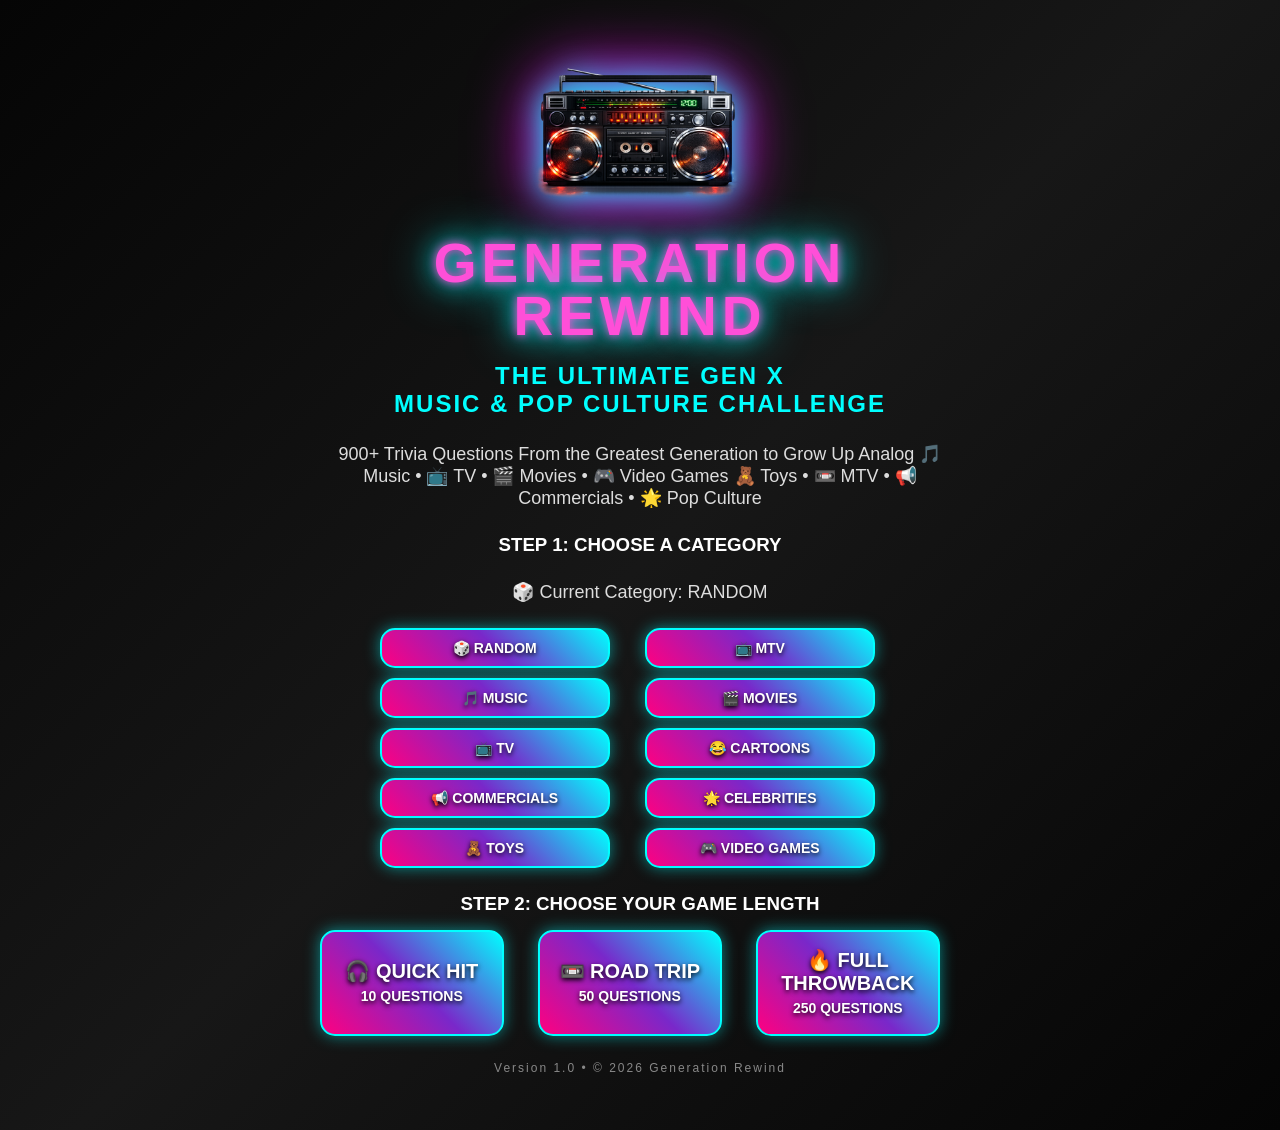
<file: index.html>
<!DOCTYPE html>
<html lang="en">

<head>
   <link rel="manifest" href="manifest.json">
<meta name="apple-mobile-web-app-capable" content="yes">
<meta name="apple-mobile-web-app-status-bar-style" content="black-translucent">
<meta name="apple-mobile-web-app-title" content="Generation Rewind"> 
<meta charset="UTF-8">
<meta name="viewport" content="width=device-width, initial-scale=1.0">

<title>Generation Rewind | The Ultimate Gen X Trivia Challenge</title>

<link rel="stylesheet" href="style.css">
<link rel="icon" type="image/png" href="logo.png">

</head>

<body>

<div class="game-container">

<!-- START SCREEN -->

<section id="startScreen" class="screen active">

<div class="boombox">
<img src="boombox.png" alt="Boombox">
</div>

<h1>
GENERATION<br>
REWIND
</h1>
<h2>
THE ULTIMATE GEN X<br>
MUSIC & POP CULTURE CHALLENGE
</h2>

<p>
900+ Trivia Questions From the Greatest Generation to Grow Up Analog

🎵 Music • 📺 TV • 🎬 Movies • 🎮 Video Games
🧸 Toys • 📼 MTV • 📢 Commercials • 🌟 Pop Culture
</p>

<h3>STEP 1: CHOOSE A CATEGORY</h3>

<p id="selectedCategory">
🎲 Current Category: RANDOM
</p>

<div class="category-buttons">

<button onclick="setCategory('Random', this)">🎲 RANDOM</button>
<button onclick="setCategory('MTV',this)">📺 MTV</button>
<button onclick="setCategory('Music',this)">🎵 MUSIC</button>
<button onclick="setCategory('Movies',this)">🎬 MOVIES</button>
<button onclick="setCategory('TV',this)">📺 TV</button>
<button onclick="setCategory('Cartoons',this)">😂 CARTOONS</button>
<button onclick="setCategory('Commercials',this)">📢 COMMERCIALS</button>
<button onclick="setCategory('Celebrity',this)">🌟 CELEBRITIES</button>
<button onclick="setCategory('Toys',this)">🧸 TOYS</button>
<button onclick="setCategory('Games',this)">🎮 VIDEO GAMES</button>

</div>

<h3>STEP 2: CHOOSE YOUR GAME LENGTH</h3>

<div class="mode-buttons">

<button onclick="startGame(10,this)">
🎧 QUICK HIT
<br>
<small>10 QUESTIONS</small>
</button>

<button onclick="startGame(50,this)">
📼 ROAD TRIP
<br>
<small>50 QUESTIONS</small>
</button>

<button onclick="startGame(250,this)">
🔥 FULL THROWBACK
<br>
<small>250 QUESTIONS</small>
</button>

</div>
<p class="version">
Version 1.0 • © 2026 Generation Rewind
</p>

</section>

</section>


<section id="loadingScreen" class="screen">

<div class="loading-cassette">
📼
</div>

<h2>REWINDING YOUR MEMORIES...</h2>

<p id="loadingDetails"></p>

</section>
<!-- QUIZ SCREEN -->

<section id="quizScreen" class="screen">


<div class="header">

<div id="questionNumber">
Question 1 of 10
</div>

<div id="category">
CATEGORY
</div>

<div id="questionCount">
QUESTION 1 / 50
</div>

</div>


<div class="progress">

<div id="progressBar"></div>

</div>



<div class="card">

<div id="difficulty">
MEDIUM
</div>


<h2 id="question">
Question goes here
</h2>


<div id="answers">

<button class="answer" onclick="selectAnswer(0)">
Answer
</button>

<button class="answer" onclick="selectAnswer(1)">
Answer
</button>

<button class="answer" onclick="selectAnswer(2)">
Answer
</button>

<button class="answer" onclick="selectAnswer(3)">
Answer
</button>

</div>


<div id="feedback"></div>


<button id="nextButton" onclick="nextQuestion()">
NEXT
</button>


</div>


<div class="score">

SCORE:
<span id="score">0</span>

</div>


</section>




<!-- RESULTS SCREEN -->


<section id="resultScreen" class="screen">


<h1>
REWIND COMPLETE
</h1>
<div class="result-trophy">
🏆
</div>


<h2 id="finalScore"></h2>


<h2 id="titleEarned"></h2>
<p id="messageEarned"></p>


<button onclick="location.reload()">
PLAY AGAIN
</button>
<button onclick="goToMenu()">
🏠 RETURN TO MENU
</button>


</section>


</div>

<audio id="clickSound" src="sounds/click.mp3"></audio>
<audio id="correctSound" src="sounds/correct.mp3"></audio>
<audio id="wrongSound" src="sounds/wrong.mp3"></audio>
<audio id="cheerSound" src="sounds/cheer.mp3"></audio>
<script src="questions.js"></script>

<script src="script.js"></script>


</body>

</html>
</file>
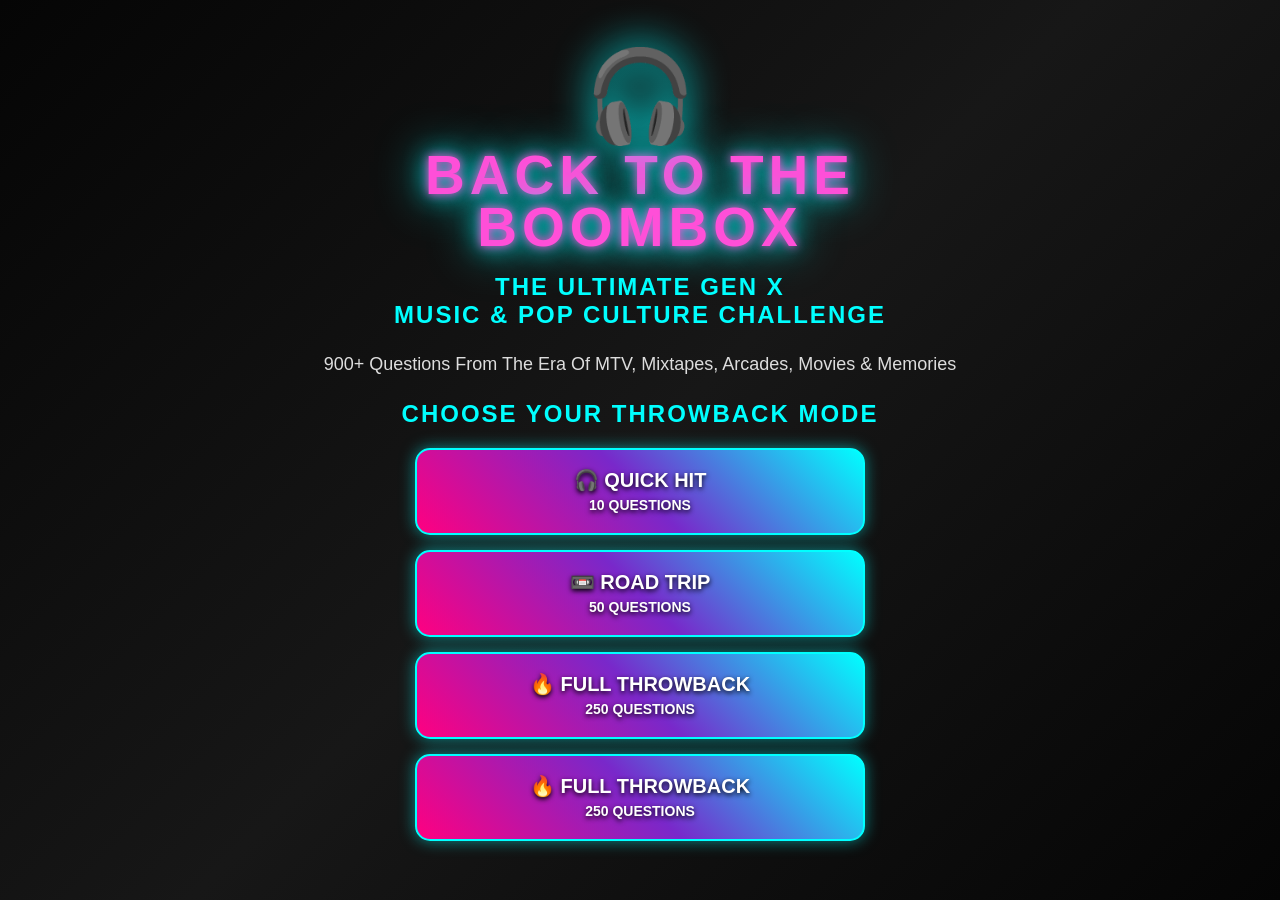
<file: GEN X MUSIC GAME/index.html>
<!DOCTYPE html>
<html lang="en">

<head>
<meta charset="UTF-8">
<meta name="viewport" content="width=device-width, initial-scale=1.0">

<title>Back to the Boombox</title>

<link rel="stylesheet" href="style.css">

</head>

<body>

<div class="game-container">

<!-- START SCREEN -->

<section id="startScreen" class="screen active">

<div class="boombox">
🎧
</div>

<h1>
BACK TO THE<br>
BOOMBOX
</h1>

<h2>
THE ULTIMATE GEN X<br>
MUSIC & POP CULTURE CHALLENGE
</h2>

<p>
900+ Questions From The Era Of MTV, Mixtapes, Arcades, Movies & Memories
</p>


<h2>CHOOSE YOUR THROWBACK MODE</h2>

<button onclick="startGame(10)">
🎧 QUICK HIT
<br>
<small>10 QUESTIONS</small>
</button>

<button onclick="startGame(50)">
📼 ROAD TRIP
<br>
<small>50 QUESTIONS</small>
</button>

<button onclick="startGame(250)">
🔥 FULL THROWBACK
<br>
<small>250 QUESTIONS</small>
</button>


<button onclick="startGame(250)">
🔥 FULL THROWBACK
<br>
<small>250 QUESTIONS</small>
</button>

</section>



<!-- QUIZ SCREEN -->

<section id="quizScreen" class="screen">


<div class="header">

<div id="questionNumber">
Question 1 of 10
</div>

<div id="category">
CATEGORY
</div>

<div id="questionCount">
QUESTION 1 / 50
</div>

</div>


<div class="progress">

<div id="progressBar"></div>

</div>



<div class="card">

<div id="difficulty">
MEDIUM
</div>


<h2 id="question">
Question goes here
</h2>


<div id="answers">

<button class="answer" onclick="selectAnswer(0)">
Answer
</button>

<button class="answer" onclick="selectAnswer(1)">
Answer
</button>

<button class="answer" onclick="selectAnswer(2)">
Answer
</button>

<button class="answer" onclick="selectAnswer(3)">
Answer
</button>

</div>


<div id="feedback"></div>


<button id="nextButton" onclick="nextQuestion()">
NEXT
</button>


</div>


<div class="score">

SCORE:
<span id="score">0</span>

</div>


</section>




<!-- RESULTS SCREEN -->


<section id="resultScreen" class="screen">


<h1>
GAME OVER
</h1>


<h2 id="finalScore"></h2>


<h2 id="titleEarned"></h2>


<button onclick="location.reload()">
PLAY AGAIN
</button>


</section>


</div>


<script src="questions.js"></script>

<script src="script.js"></script>


</body>

</html>
</file>
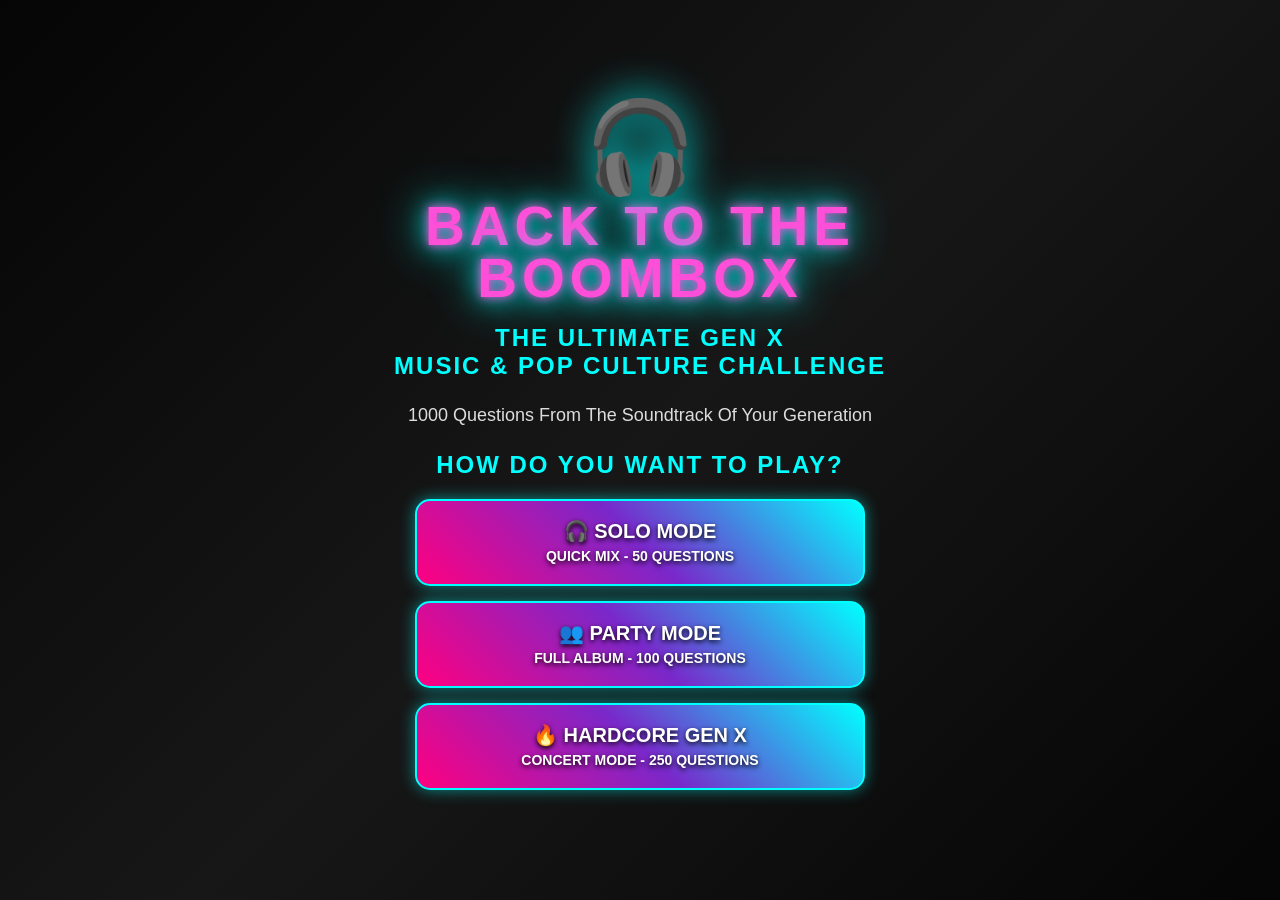
<file: GEN X MUSIC GAME/New folder/GEN X MUSIC GAME - Copy/index.html>
<!DOCTYPE html>
<html lang="en">

<head>
<meta charset="UTF-8">
<meta name="viewport" content="width=device-width, initial-scale=1.0">

<title>Back to the Boombox</title>

<link rel="stylesheet" href="style.css">

</head>

<body>

<div class="game-container">

<!-- START SCREEN -->

<section id="startScreen" class="screen active">

<div class="boombox">
🎧
</div>

<h1>
BACK TO THE<br>
BOOMBOX
</h1>

<h2>
THE ULTIMATE GEN X<br>
MUSIC & POP CULTURE CHALLENGE
</h2>

<p>
1000 Questions From The Soundtrack Of Your Generation
</p>


<h2>HOW DO YOU WANT TO PLAY?</h2>

<button onclick="startGame(50)">
🎧 SOLO MODE
<br>
<small>QUICK MIX - 50 QUESTIONS</small>
</button>


<button onclick="startGame(100)">
👥 PARTY MODE
<br>
<small>FULL ALBUM - 100 QUESTIONS</small>
</button>


<button onclick="startGame(250)">
🔥 HARDCORE GEN X
<br>
<small>CONCERT MODE - 250 QUESTIONS</small>
</button>

</section>



<!-- QUIZ SCREEN -->

<section id="quizScreen" class="screen">


<div class="header">

<div id="category">
CATEGORY
</div>

<div id="questionCount">
QUESTION 1 / 50
</div>

</div>


<div class="progress">

<div id="progressBar"></div>

</div>



<div class="card">

<div id="difficulty">
MEDIUM
</div>


<h2 id="question">
Question goes here
</h2>


<div id="answers">

<button class="answer" onclick="selectAnswer(0)">
Answer
</button>

<button class="answer" onclick="selectAnswer(1)">
Answer
</button>

<button class="answer" onclick="selectAnswer(2)">
Answer
</button>

<button class="answer" onclick="selectAnswer(3)">
Answer
</button>

</div>


<div id="feedback"></div>


<button id="nextButton" onclick="nextQuestion()">
NEXT
</button>


</div>


<div class="score">

SCORE:
<span id="score">0</span>

</div>


</section>




<!-- RESULTS SCREEN -->


<section id="resultScreen" class="screen">


<h1>
GAME OVER
</h1>


<h2 id="finalScore"></h2>


<h2 id="titleEarned"></h2>


<button onclick="location.reload()">
PLAY AGAIN
</button>


</section>


</div>


<script src="questions.js"></script>

<script src="script.js"></script>


</body>

</html>
</file>
<file: style.css>
* {
    box-sizing: border-box;
    margin: 0;
    padding: 0;
    font-family: 'Arial', sans-serif;
}


body {

    min-height:100vh;

    background:
    linear-gradient(
        135deg,
        #050505,
        #171717,
        #050505
    );

    color:white;

    display:flex;
    justify-content:center;
    align-items:center;

    overflow-x:hidden;

}



.game-container {

    width:100%;

    max-width:700px;

    padding:30px;

}



.screen {

    display:none;

    text-align:center;

}


.screen.active {

    display:block;

}



/* TITLE SCREEN */


.boombox{
    text-align:center;
    margin:20px auto 10px;
}

.boombox{
    text-align:center;
    margin:20px auto 10px;
}

.boombox{
    text-align:center;
    margin:20px auto 10px;
}

.boombox img{
    width:260px;
    max-width:80%;
    filter:
        drop-shadow(0 0 15px #00ffff)
        drop-shadow(0 0 30px #ff00ff);
    animation: pulse 2s infinite;
}

@keyframes pulse{

    0%{
        transform:scale(1);
    }

    50%{
        transform:scale(1.04);
    }

    100%{
        transform:scale(1);
    }

}

@keyframes pulse{

    0%{
        transform:scale(1);
    }

    50%{
        transform:scale(1.04);
    }

    100%{
        transform:scale(1);
    }

}

@keyframes pulse{

    0%{
        transform:scale(1);
    }

    50%{
        transform:scale(1.04);
    }

    100%{
        transform:scale(1);
    }

}

@keyframes bounce {

    50%{
        transform:translateY(-10px);
    }

}



h1 {

    font-size:55px;

    line-height:.95;

    letter-spacing:5px;

    color:#ff4fd8;

    text-shadow:

    0 0 10px #ff4fd8,

    0 0 25px #00ffff,

    0 0 50px #00ffff;

}



h2 {

    margin:20px 0;

    color:#00ffff;

    letter-spacing:2px;

}



p {

    color:#ddd;

    margin:25px 0;

    font-size:18px;

}



/* BUTTONS */


button {

    display:block;

    width:90%;

    max-width:450px;

    margin:15px auto;

    padding:18px;

    border-radius:15px;

    border:2px solid #00ffff;

    background:

    linear-gradient(
        45deg,
        #ff0080,
        #7928ca,
        #00ffff
    );

    color:white;

    font-size:20px;

    font-weight:bold;

    cursor:pointer;

    text-shadow:0 2px 5px black;

    box-shadow:

    0 0 15px rgba(0,255,255,.5);

    transition:.25s;

}



button:hover {

    transform:scale(1.05);

    box-shadow:

    0 0 25px #ff4fd8;

}



small {

    font-size:14px;

}



/* QUIZ */


.header {

    display:flex;

    justify-content:space-between;

    color:#00ffff;

    margin-bottom:15px;

}



.progress {

    height:15px;

    background:#222;

    border-radius:20px;

    overflow:hidden;

    margin-bottom:25px;

}



#progressBar {

    height:100%;

    width:0%;

    background:

    linear-gradient(
        90deg,
        #ff0080,
        #00ffff
    );

}



.card {

    background:

    rgba(0,0,0,.65);

    border:

    2px solid #ff4fd8;

    border-radius:25px;

    padding:30px;

    box-shadow:

    0 0 25px rgba(255,79,216,.4);

}



#difficulty {

    color:#ffcc00;

    margin-bottom:15px;

}



#question {

    color:white;

    font-size:28px;

    line-height:1.3;

}



.answer {

    background:#111;

    color:white;

}



.answer:hover {

    background:#222;

}



.correct {

    background:#18b957 !important;

    border-color:#18b957;

}



.wrong {

    background:#e60000 !important;

    border-color:#e60000;

}



#feedback {

    font-size:20px;

    min-height:70px;

    margin:20px 0;

    color:#fff;

}



#nextButton {

    display:none;

}



.score {

    margin-top:25px;

    font-size:24px;

    color:#ff4fd8;

}



/* RESULTS */


#resultScreen h1 {

    margin-bottom:30px;
#resultScreen h1 {
    font-size: 48px;
    text-shadow: 0 0 15px #ff00ff;
}


#finalScore {
    font-size: 28px;
    margin: 20px;
    color: white;
}


#titleEarned {
    font-size: 36px;
    margin: 20px;
    text-shadow: 0 0 15px #00ffff;
}


#messageEarned {
    font-size: 20px;
    max-width: 600px;
    margin: 20px auto;
    line-height: 1.5;
}
}



@media(max-width:600px){

h1{

font-size:38px;

}


#question{

font-size:21px;

}

}
.category-buttons button.selected {
    background: #ff00ff;
    color: white;
    box-shadow: 0 0 18px #ff00ff;
}
.category-buttons {
    display: grid;
    grid-template-columns: repeat(2, minmax(140px, 1fr));
    gap: 10px;
    max-width: 520px;
    margin: 15px auto 25px;
}

.category-buttons button {
    margin: 0;
    padding: 10px 12px;
    font-size: 14px;
}

.mode-buttons {
    display: grid;
    grid-template-columns: repeat(3, minmax(150px, 1fr));
    gap: 14px;
    max-width: 760px;
    margin: 15px auto 0;
}

.mode-buttons button {
    margin: 0;
    padding: 16px 12px;
}

@media (max-width: 700px) {
    .category-buttons {
        grid-template-columns: repeat(2, 1fr);
    }

    .mode-buttons {
        grid-template-columns: 1fr;
    }
}
#loadingScreen {
    text-align: center;
    padding-top: 80px;
}

.loading-cassette {
    font-size: 90px;
    margin-bottom: 20px;
    animation: cassetteSpin 1s linear infinite;
    filter:
        drop-shadow(0 0 15px #00ffff)
        drop-shadow(0 0 25px #ff00ff);
}

#loadingScreen h2 {
    font-size: 30px;
    text-shadow: 0 0 15px #ff00ff;
}

#loadingDetails {
    font-size: 18px;
    color: #00ffff;
}

@keyframes cassetteSpin {
    from {
        transform: rotate(0deg);
    }

    to {
        transform: rotate(360deg);
    }
}
.result-trophy{
    font-size:90px;
    margin:20px 0;
    animation:trophyBounce 2s infinite;
    filter:
        drop-shadow(0 0 15px gold)
        drop-shadow(0 0 35px orange);
}

#titleEarned{
    font-size:38px;
    margin:15px 0;
    color:#ffd700;
    text-shadow:0 0 15px gold;
}

#finalScore{
    font-size:28px;
    margin:15px 0;
}

#messageEarned{
    font-size:20px;
    max-width:600px;
    margin:20px auto;
    line-height:1.5;
    color:#ffffff;
}

@keyframes trophyBounce{

    0%{
        transform:translateY(0);
    }

    50%{
        transform:translateY(-10px);
    }

    100%{
        transform:translateY(0);
    }

}
.start-game-button{
    animation: playGlow 2s infinite;
}

@keyframes playGlow{

    0%{
        transform:scale(1);
        box-shadow:0 0 10px #00ffff;
    }

    50%{
        transform:scale(1.05);
        box-shadow:0 0 30px #ff00ff;
    }

    100%{
        transform:scale(1);
        box-shadow:0 0 10px #00ffff;
    }

}
.version{
    text-align:center;
    margin-top:25px;
    font-size:12px;
    color:#888;
    letter-spacing:2px;
}
.category-buttons button.selected,
.mode-buttons button.selected {
    background: #ff00ff;
    color: #ffffff;
    border-color: #ffffff;
    transform: scale(1.08);
    box-shadow:
        0 0 12px #ff00ff,
        0 0 28px #ff00ff;
}
</file>
<file: GEN X MUSIC GAME/style.css>
* {
    box-sizing: border-box;
    margin: 0;
    padding: 0;
    font-family: 'Arial', sans-serif;
}


body {

    min-height:100vh;

    background:
    linear-gradient(
        135deg,
        #050505,
        #171717,
        #050505
    );

    color:white;

    display:flex;
    justify-content:center;
    align-items:center;

    overflow-x:hidden;

}



.game-container {

    width:100%;

    max-width:700px;

    padding:30px;

}



.screen {

    display:none;

    text-align:center;

}


.screen.active {

    display:block;

}



/* TITLE SCREEN */


.boombox {

    font-size:90px;

    filter:
    drop-shadow(0 0 20px #00ffff);

    animation:bounce 2s infinite;

}


@keyframes bounce {

    50%{
        transform:translateY(-10px);
    }

}



h1 {

    font-size:55px;

    line-height:.95;

    letter-spacing:5px;

    color:#ff4fd8;

    text-shadow:

    0 0 10px #ff4fd8,

    0 0 25px #00ffff,

    0 0 50px #00ffff;

}



h2 {

    margin:20px 0;

    color:#00ffff;

    letter-spacing:2px;

}



p {

    color:#ddd;

    margin:25px 0;

    font-size:18px;

}



/* BUTTONS */


button {

    display:block;

    width:90%;

    max-width:450px;

    margin:15px auto;

    padding:18px;

    border-radius:15px;

    border:2px solid #00ffff;

    background:

    linear-gradient(
        45deg,
        #ff0080,
        #7928ca,
        #00ffff
    );

    color:white;

    font-size:20px;

    font-weight:bold;

    cursor:pointer;

    text-shadow:0 2px 5px black;

    box-shadow:

    0 0 15px rgba(0,255,255,.5);

    transition:.25s;

}



button:hover {

    transform:scale(1.05);

    box-shadow:

    0 0 25px #ff4fd8;

}



small {

    font-size:14px;

}



/* QUIZ */


.header {

    display:flex;

    justify-content:space-between;

    color:#00ffff;

    margin-bottom:15px;

}



.progress {

    height:15px;

    background:#222;

    border-radius:20px;

    overflow:hidden;

    margin-bottom:25px;

}



#progressBar {

    height:100%;

    width:0%;

    background:

    linear-gradient(
        90deg,
        #ff0080,
        #00ffff
    );

}



.card {

    background:

    rgba(0,0,0,.65);

    border:

    2px solid #ff4fd8;

    border-radius:25px;

    padding:30px;

    box-shadow:

    0 0 25px rgba(255,79,216,.4);

}



#difficulty {

    color:#ffcc00;

    margin-bottom:15px;

}



#question {

    color:white;

    font-size:28px;

    line-height:1.3;

}



.answer {

    background:#111;

    color:white;

}



.answer:hover {

    background:#222;

}



.correct {

    background:#18b957 !important;

    border-color:#18b957;

}



.wrong {

    background:#e60000 !important;

    border-color:#e60000;

}



#feedback {

    font-size:20px;

    min-height:70px;

    margin:20px 0;

    color:#fff;

}



#nextButton {

    display:none;

}



.score {

    margin-top:25px;

    font-size:24px;

    color:#ff4fd8;

}



/* RESULTS */


#resultScreen h1 {

    margin-bottom:30px;

}



@media(max-width:600px){

h1{

font-size:38px;

}


#question{

font-size:21px;

}

}
</file>
<file: GEN X MUSIC GAME/New folder/GEN X MUSIC GAME - Copy/style.css>
* {
    box-sizing: border-box;
    margin: 0;
    padding: 0;
    font-family: 'Arial', sans-serif;
}


body {

    min-height:100vh;

    background:
    linear-gradient(
        135deg,
        #050505,
        #171717,
        #050505
    );

    color:white;

    display:flex;
    justify-content:center;
    align-items:center;

    overflow-x:hidden;

}



.game-container {

    width:100%;

    max-width:700px;

    padding:30px;

}



.screen {

    display:none;

    text-align:center;

}


.screen.active {

    display:block;

}



/* TITLE SCREEN */


.boombox {

    font-size:90px;

    filter:
    drop-shadow(0 0 20px #00ffff);

    animation:bounce 2s infinite;

}


@keyframes bounce {

    50%{
        transform:translateY(-10px);
    }

}



h1 {

    font-size:55px;

    line-height:.95;

    letter-spacing:5px;

    color:#ff4fd8;

    text-shadow:

    0 0 10px #ff4fd8,

    0 0 25px #00ffff,

    0 0 50px #00ffff;

}



h2 {

    margin:20px 0;

    color:#00ffff;

    letter-spacing:2px;

}



p {

    color:#ddd;

    margin:25px 0;

    font-size:18px;

}



/* BUTTONS */


button {

    display:block;

    width:90%;

    max-width:450px;

    margin:15px auto;

    padding:18px;

    border-radius:15px;

    border:2px solid #00ffff;

    background:

    linear-gradient(
        45deg,
        #ff0080,
        #7928ca,
        #00ffff
    );

    color:white;

    font-size:20px;

    font-weight:bold;

    cursor:pointer;

    text-shadow:0 2px 5px black;

    box-shadow:

    0 0 15px rgba(0,255,255,.5);

    transition:.25s;

}



button:hover {

    transform:scale(1.05);

    box-shadow:

    0 0 25px #ff4fd8;

}



small {

    font-size:14px;

}



/* QUIZ */


.header {

    display:flex;

    justify-content:space-between;

    color:#00ffff;

    margin-bottom:15px;

}



.progress {

    height:15px;

    background:#222;

    border-radius:20px;

    overflow:hidden;

    margin-bottom:25px;

}



#progressBar {

    height:100%;

    width:0%;

    background:

    linear-gradient(
        90deg,
        #ff0080,
        #00ffff
    );

}



.card {

    background:

    rgba(0,0,0,.65);

    border:

    2px solid #ff4fd8;

    border-radius:25px;

    padding:30px;

    box-shadow:

    0 0 25px rgba(255,79,216,.4);

}



#difficulty {

    color:#ffcc00;

    margin-bottom:15px;

}



#question {

    color:white;

    font-size:28px;

    line-height:1.3;

}



.answer {

    background:#111;

    color:white;

}



.answer:hover {

    background:#222;

}



.correct {

    background:#18b957 !important;

    border-color:#18b957;

}



.wrong {

    background:#e60000 !important;

    border-color:#e60000;

}



#feedback {

    font-size:20px;

    min-height:70px;

    margin:20px 0;

    color:#fff;

}



#nextButton {

    display:none;

}



.score {

    margin-top:25px;

    font-size:24px;

    color:#ff4fd8;

}



/* RESULTS */


#resultScreen h1 {

    margin-bottom:30px;

}



@media(max-width:600px){

h1{

font-size:38px;

}


#question{

font-size:21px;

}

}
</file>
